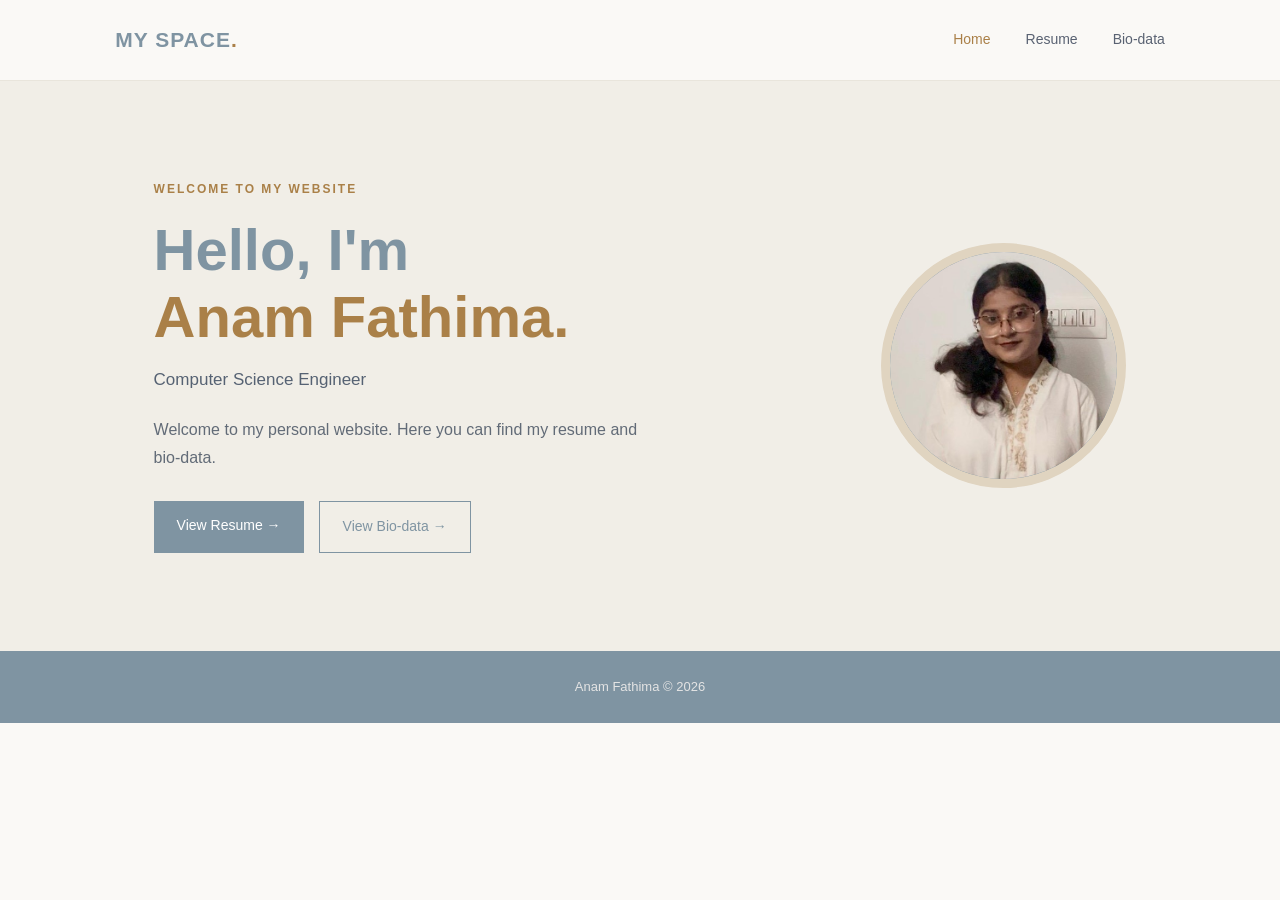
<file: index.html>
<!DOCTYPE html>
<html lang="en">
<head>
<meta charset="UTF-8">
<meta name="viewport" content="width=device-width, initial-scale=1.0">
<title>Anam Fathima | Home</title>
<link rel="stylesheet" href="style.css">
<style>
/* Ensures the photo crops cleanly inside the existing circle */
.profile-circle {
overflow: hidden;
padding: 0;
}
.profile-circle img {
width: 100%;
height: 100%;
object-fit: cover;
object-position: center top;
display: block;
}
</style>
</head>
<body>
<nav>
<a href="index.html" class="logo">MY SPACE<span>.</span></a>
<div class="nav-links">
<a href="index.html" class="active">Home</a>
<a href="resume.html">Resume</a>
<a href="biodata.html">Bio-data</a>
</div>
</nav>
<main>
<section class="hero">
<div class="hero-text">
<p class="eyebrow">WELCOME TO MY WEBSITE</p>
<h1>Hello, I'm<br><span>Anam Fathima.</span></h1>
<h3>Computer Science Engineer</h3>
<p class="intro">
Welcome to my personal website. Here you can find my resume and bio-data.
</p>
<div class="hero-buttons">
<a href="resume.html" class="main-button">View Resume →</a>
<a href="biodata.html" class="outline-button">View Bio-data →</a>
</div>
</div>
<div class="profile-area">
<div class="profile-circle">
<img src="pic.jpeg" alt="Anam Fathima">
</div>
</div>
</section>
</main>
<footer>
<p>Anam Fathima ©️ 2026</p>
</footer>
</body>
</html>
</file>
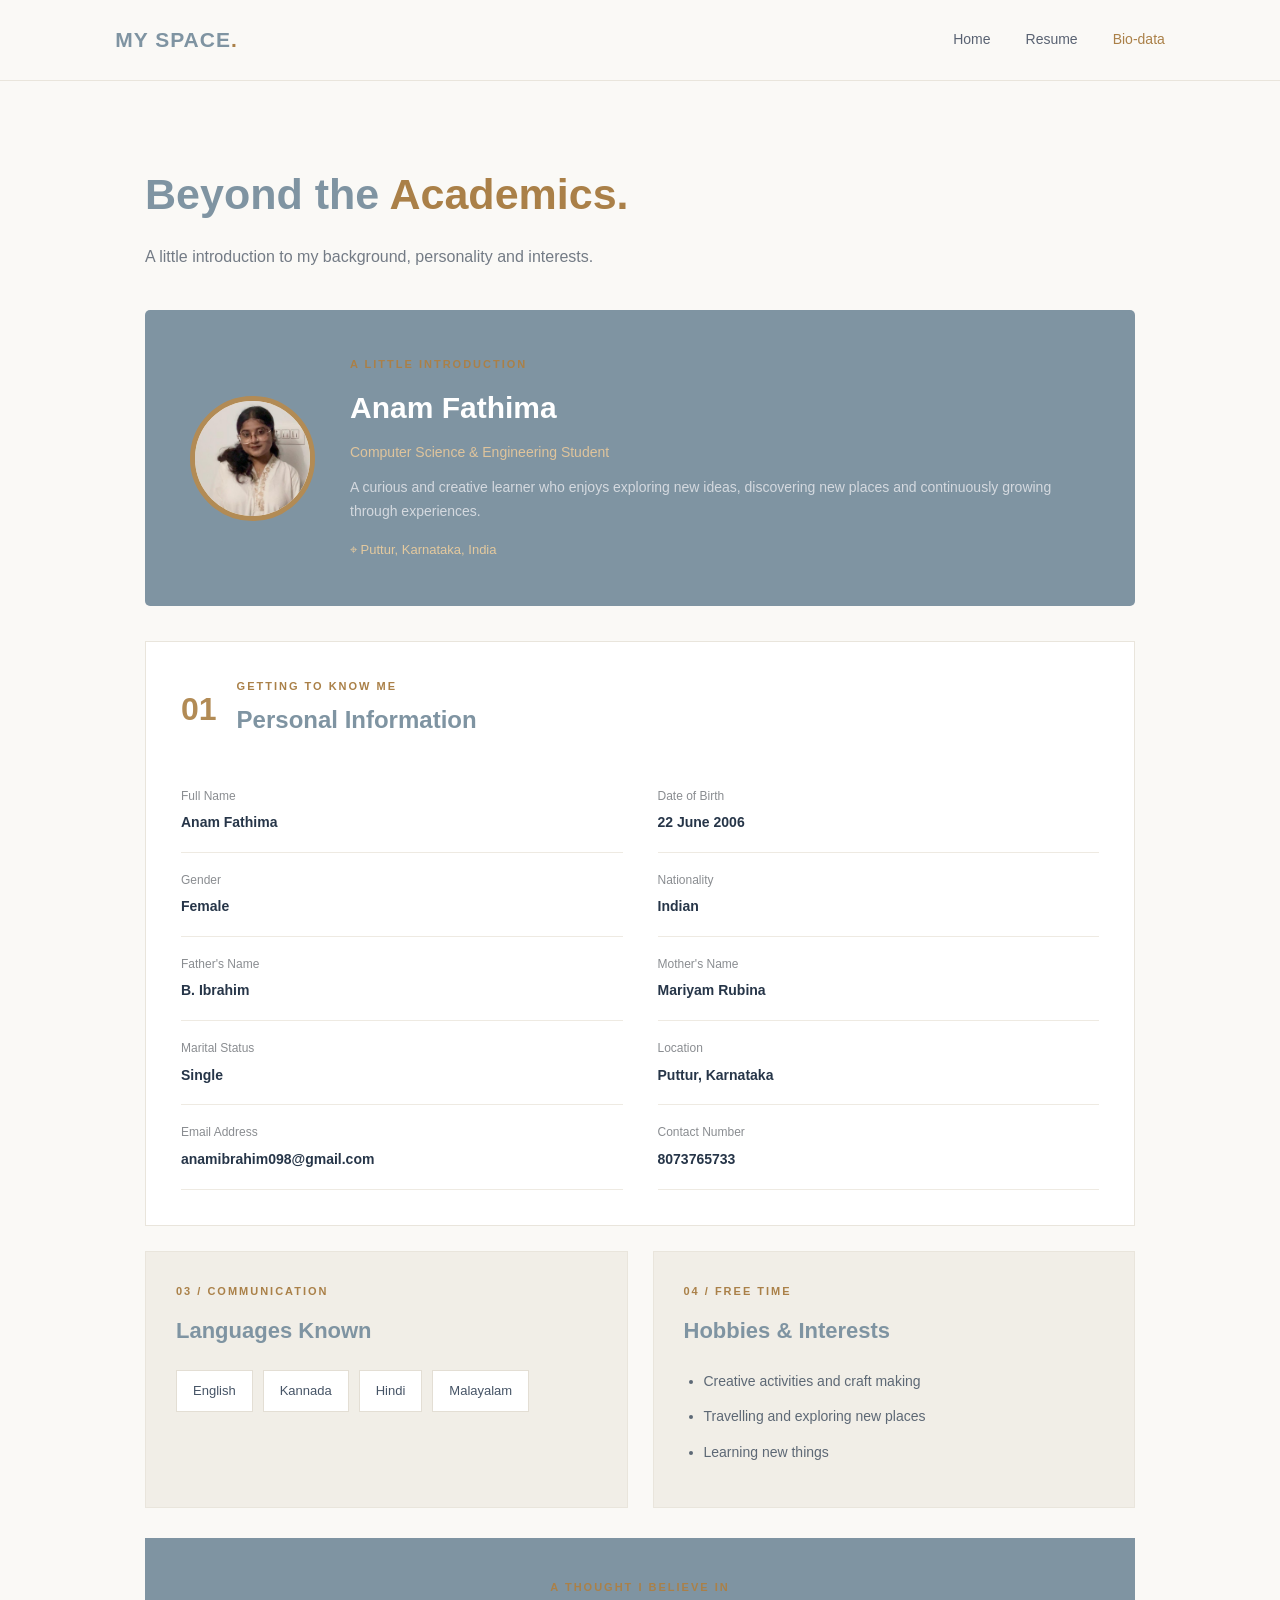
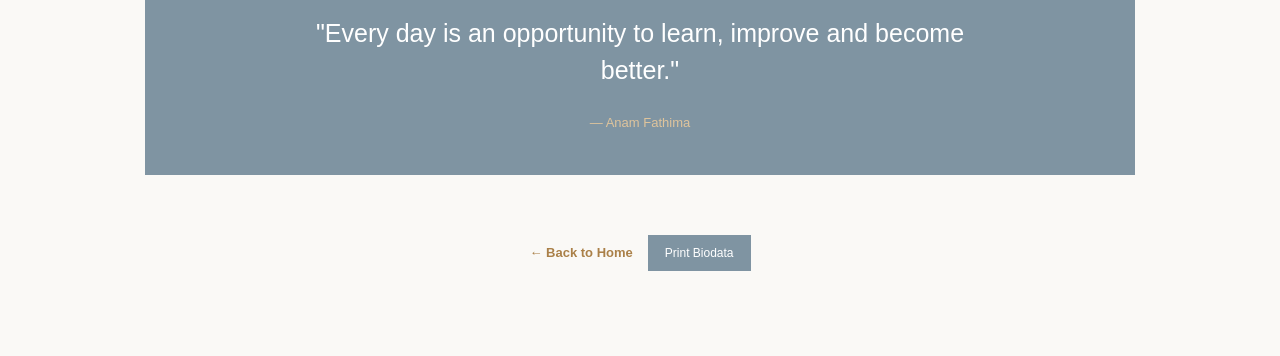
<file: biodata.html>
<!DOCTYPE html>
<html lang="en">
<head>
<meta charset="UTF-8">
<meta name="viewport" content="width=device-width, initial-scale=1.0">
<title>Anam Fathima | Bio-data</title>
<link rel="stylesheet" href="style.css">
<style>
/* Ensures the photo crops cleanly inside the bio-avatar container */
.bio-avatar {
overflow: hidden;
padding: 0;
flex-shrink: 0;
}
.bio-avatar img {
width: 100%;
height: 100%;
object-fit: cover;
object-position: center top;
display: block;
}
/* Bottom Buttons */
.cv-bottom-actions {
display: flex;
justify-content: center;
align-items: center;
gap: 15px;
margin-top: 40px;
padding: 20px 0;
flex-wrap: wrap;
}
/* Hide buttons when printing or saving as PDF */
@media print {
.cv-bottom-actions {
display: none !important;
}
}
</style>
</head>
<body class="bio-page">
<nav>
<a href="index.html" class="logo">MY SPACE<span>.</span></a>
<div class="nav-links">
<a href="index.html">Home</a>
<a href="resume.html">Resume</a>
<a href="biodata.html" class="active">Bio-data</a>
</div>
</nav>
<main class="bio-container">
<header class="bio-heading">
<h1>Beyond the <span>Academics.</span></h1>
<p>A little introduction to my background, personality and interests.</p>
</header>
<section class="bio-profile">
<div class="bio-avatar">
<img src="pic.jpeg" alt="Anam Fathima">
</div>
<div class="bio-profile-info">
<p class="bio-label">A LITTLE INTRODUCTION</p>
<h2>Anam Fathima</h2>
<p class="bio-role">Computer Science & Engineering Student</p>
<p>
A curious and creative learner who enjoys exploring new ideas, discovering new places and continuously growing through experiences.
</p>
<div class="bio-location">⌖ Puttur, Karnataka, India</div>
</div>
</section>
<section class="bio-block">
<div class="bio-section-heading">
<span>01</span>
<div>
<p class="bio-label">GETTING TO KNOW ME</p>
<h2>Personal Information</h2>
</div>
</div>
<div class="bio-details">
<div class="bio-detail">
<span>Full Name</span>
<strong>Anam Fathima</strong>
</div>
<div class="bio-detail">
<span>Date of Birth</span>
<strong>22 June 2006</strong>
</div>
<div class="bio-detail">
<span>Gender</span>
<strong>Female</strong>
</div>
<div class="bio-detail">
<span>Nationality</span>
<strong>Indian</strong>
</div>
<div class="bio-detail">
<span>Father's Name</span>
<strong>B. Ibrahim</strong>
</div>
<div class="bio-detail">
<span>Mother's Name</span>
<strong>Mariyam Rubina</strong>
</div>
<div class="bio-detail">
<span>Marital Status</span>
<strong>Single</strong>
</div>
<div class="bio-detail">
<span>Location</span>
<strong>Puttur, Karnataka</strong>
</div>
<div class="bio-detail">
<span>Email Address</span>
<strong>anamibrahim098@gmail.com</strong>
</div>
<div class="bio-detail">
<span>Contact Number</span>
<strong>8073765733</strong>
</div>
</div>
</section>
<section class="bio-two-column">
<div class="bio-small-card">
<p class="bio-label">03 / COMMUNICATION</p>
<h2>Languages Known</h2>
<div class="bio-pills">
<span>English</span>
<span>Kannada</span>
<span>Hindi</span>
<span>Malayalam</span>
</div>
</div>
<div class="bio-small-card">
<p class="bio-label">04 / FREE TIME</p>
<h2>Hobbies & Interests</h2>
<ul class="bio-hobbies">
<li>Creative activities and craft making</li>
<li>Travelling and exploring new places</li>
<li>Learning new things</li>
</ul>
</div>
</section>
<section class="bio-quote">
<p class="bio-label">A THOUGHT I BELIEVE IN</p>
<h2>"Every day is an opportunity to learn, improve and become better."</h2>
<span>— Anam Fathima</span>
</section>
<!-- Bottom Buttons -->
<div class="cv-bottom-actions">
<a href="index.html" class="back-link">← Back to Home</a>
<button class="print-button" onclick="window.print()">Print Biodata</button>
</div>
</main>
</body>
</html>
</file>
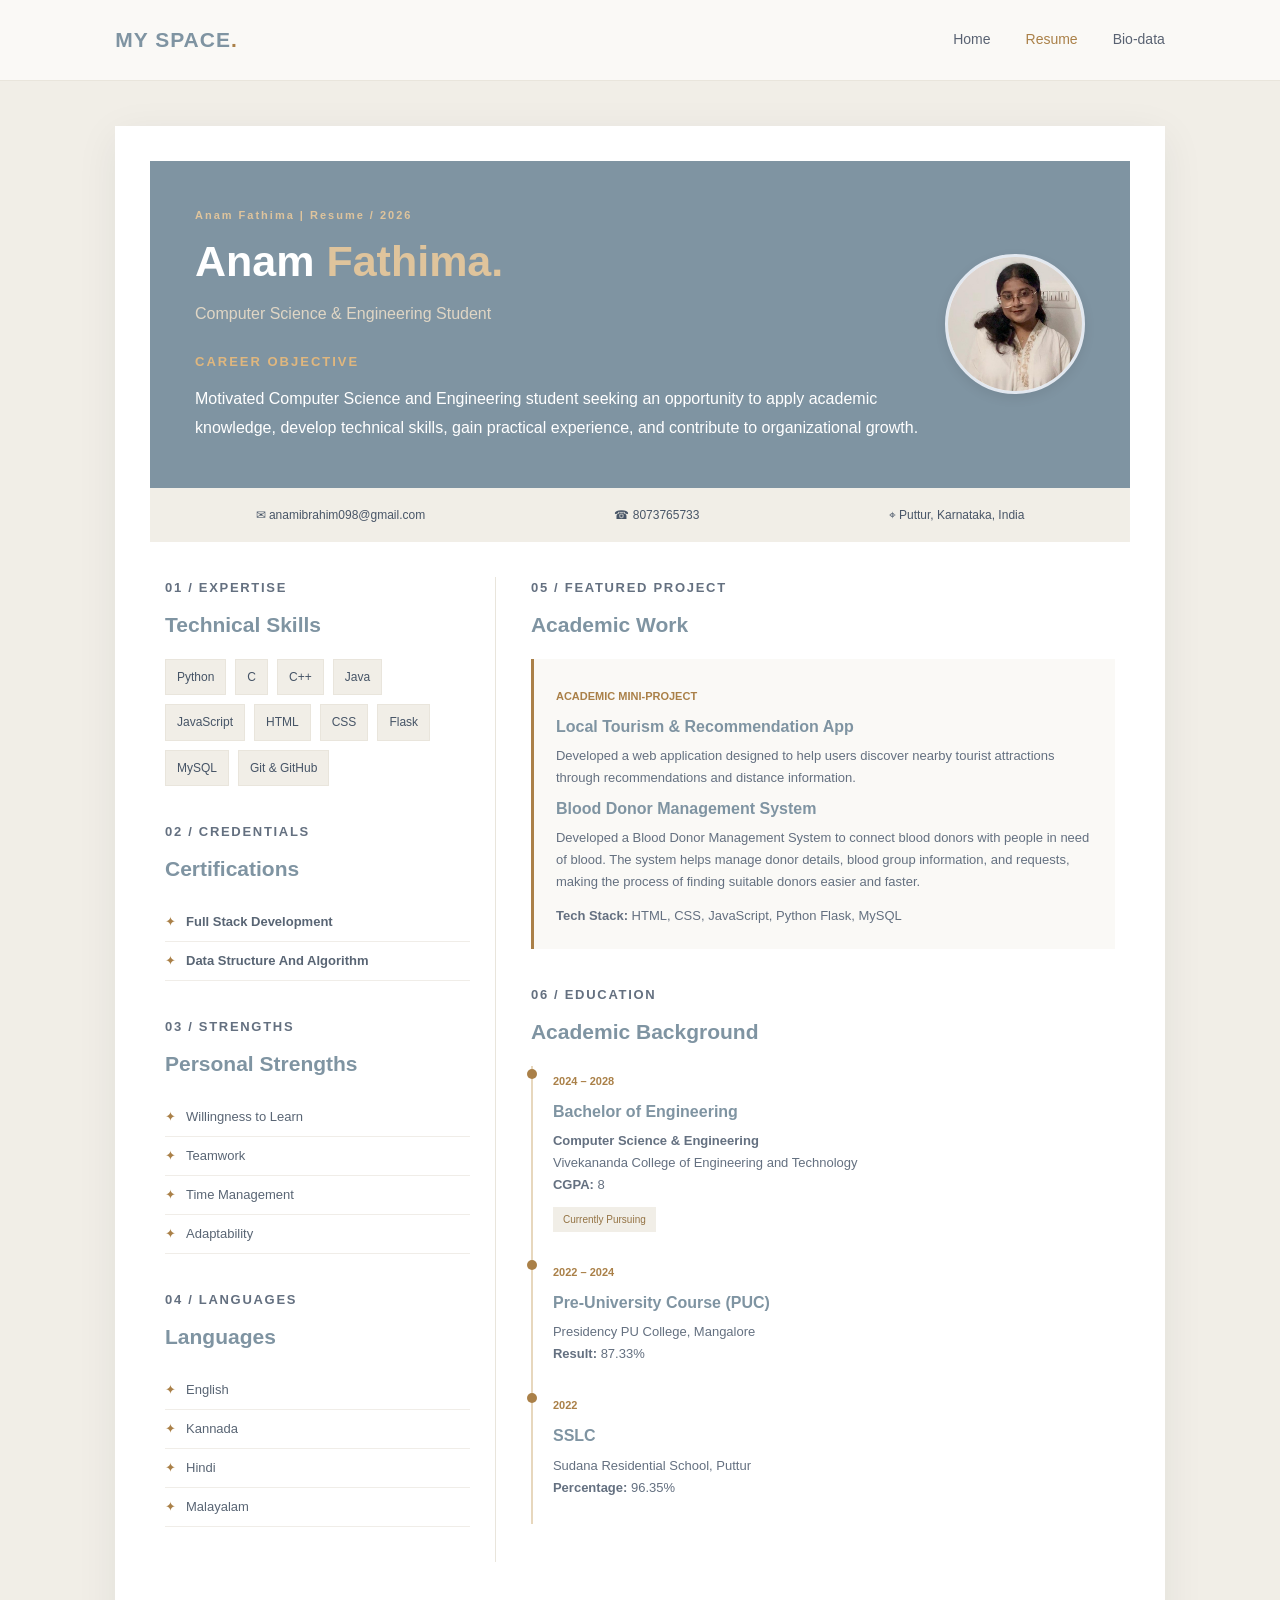
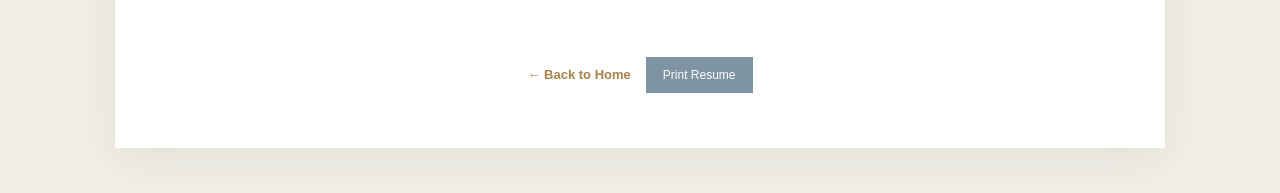
<file: resume.html>
<!DOCTYPE html>
<html lang="en">
<head>
    <meta charset="UTF-8">
    <meta name="viewport" content="width=device-width, initial-scale=1.0">
    <title>Anam Fathima | Resume</title>
    <link rel="stylesheet" href="style.css">

    <style>
        /* Photo Container & Image Styling */
        .cv-header {
            display: flex;
            justify-content: space-between;
            align-items: center;
            gap: 24px;
        }

        .cv-photo {
            width: 140px;
            height: 140px;
            border-radius: 50%;
            overflow: hidden;
            flex-shrink: 0;
            border: 3px solid #e2e8f0;
            box-shadow: 0 4px 12px rgba(0, 0, 0, 0.08);
            background-color: #f8fafc;
        }

        .cv-photo img {
            width: 100%;
            height: 100%;
            object-fit: cover;
            object-position: center top;
            display: block;
        }

        /* Responsive adjustment for mobile screens */
        @media (max-width: 600px) {
            .cv-header {
                flex-direction: column-reverse;
                text-align: center;
            }

            .cv-photo {
                width: 120px;
                height: 120px;
            }
        }

        /* Bottom Buttons */
        .cv-bottom-actions {
            display: flex;
            justify-content: center;
            align-items: center;
            gap: 15px;
            margin-top: 40px;
            padding: 20px 0;
            flex-wrap: wrap;
        }

        /* Hide buttons when printing or saving as PDF */
        @media print {
            .cv-bottom-actions {
                display: none !important;
            }
        }
    </style>
</head>

<body class="resume-page">

<nav>
    <a href="index.html" class="logo">MY SPACE<span>.</span></a>
    <div class="nav-links">
        <a href="index.html">Home</a>
        <a href="resume.html" class="active">Resume</a>
        <a href="biodata.html">Bio-data</a>
    </div>
</nav>

<main class="cv-container">

    <header class="cv-header">
        <div>
            <p class="cv-eyebrow">Anam Fathima | Resume / 2026</p>
            <h1>Anam <span>Fathima.</span></h1>
            <h3>Computer Science & Engineering Student</h3>

            <div class="career-objective">
                <h4>CAREER OBJECTIVE</h4>
                <p class="cv-summary">
                    Motivated Computer Science and Engineering student seeking an opportunity
                    to apply academic knowledge, develop technical skills, gain practical
                    experience, and contribute to organizational growth.
                </p>
            </div>
        </div>

        <!-- Profile Photo Section -->
        <div class="cv-photo">
            <img src="pic.jpeg" alt="Anam Fathima" onerror="this.src='https://via.placeholder.com/150?text=Photo'">
        </div>
    </header>

    <div class="cv-contact">
        <span>✉ anamibrahim098@gmail.com</span>
        <span>☎ 8073765733</span>
        <span>⌖ Puttur, Karnataka, India</span>
    </div>

    <div class="cv-layout">

        <aside class="cv-sidebar">

            <section class="cv-section">
                <p class="cv-label">01 / EXPERTISE</p>
                <h2>Technical Skills</h2>
                <div class="cv-tags">
                    <span>Python</span>
                    <span>C</span>
                    <span>C++</span>
                    <span>Java</span>
                    <span>JavaScript</span>
                    <span>HTML</span>
                    <span>CSS</span>
                    <span>Flask</span>
                    <span>MySQL</span>
                    <span>Git & GitHub</span>
                </div>
            </section>

            <section class="cv-section">
                <p class="cv-label">02 / CREDENTIALS</p>
                <h2>Certifications</h2>

                <ul class="cv-list">
                    <li><strong>Full Stack Development</strong><br><small></small></li>
                    <li><strong>Data Structure And Algorithm </strong><br><small></small></li>
                </ul>
            </section>

            <section class="cv-section">
                <p class="cv-label">03 / STRENGTHS</p>
                <h2>Personal Strengths</h2>

                <ul class="cv-list">
                    <li>Willingness to Learn</li>
                    <li>Teamwork</li>
                    <li>Time Management</li>
                    <li>Adaptability</li>
                </ul>
            </section>

            <section class="cv-section">
                <p class="cv-label">04 / LANGUAGES</p>
                <h2>Languages</h2>

                <ul class="cv-list">
                    <li>English</li>
                    <li>Kannada</li>
                    <li>Hindi</li>
                    <li>Malayalam</li>
                </ul>
            </section>

        </aside>

        <div class="cv-main">

            <section class="cv-section">
                <p class="cv-label">05 / FEATURED PROJECT</p>
                <h2>Academic Work</h2>

                <div class="cv-project">
                    <span class="cv-year">ACADEMIC MINI-PROJECT</span>
                    <h3>Local Tourism & Recommendation App</h3>
                    <p>
                        Developed a web application designed to help users discover nearby tourist
                        attractions through recommendations
                        and distance information.
                    </p>

                    <h3>Blood Donor Management System</h3>
                    <p>
                        Developed a Blood Donor Management System to connect blood donors with people in need of blood. The system helps manage donor details, blood group information, and requests, making the process of finding suitable donors easier and faster.
                    </p>

                    <p class="cv-tech">
                        <b>Tech Stack:</b> HTML, CSS, JavaScript, Python Flask, MySQL
                    </p>
                </div>
            </section>

            <section class="cv-section">
                <p class="cv-label">06 / EDUCATION</p>
                <h2>Academic Background</h2>

                <div class="education-item">
                    <span class="cv-year">2024 – 2028</span>
                    <h3>Bachelor of Engineering</h3>
                    <p class="cv-course">Computer Science & Engineering</p>
                    <p>Vivekananda College of Engineering and Technology</p>
                    <p><strong>CGPA:</strong> 8</p>
                    <span class="cv-status">Currently Pursuing</span>
                </div>

                <div class="education-item">
                    <span class="cv-year">2022 – 2024</span>
                    <h3>Pre-University Course (PUC)</h3>
                    <p>Presidency PU College, Mangalore</p>
                    <p><strong>Result:</strong> 87.33%</p>
                </div>

                <div class="education-item">
                    <span class="cv-year">2022</span>
                    <h3>SSLC</h3>
                    <p>Sudana Residential School, Puttur</p>
                    <p><strong>Percentage:</strong> 96.35%</p>
                </div>
            </section>

        </div>

    </div>

    <!-- Bottom Buttons -->
    <div class="cv-bottom-actions">

        <a href="index.html" class="back-link">
            ← Back to Home
        </a>

        <button class="print-button" onclick="window.print()">
            Print Resume
        </button>

    </div>

</main>

</body>
</html>
</file>
<file: style.css>
/* =====================================
   GLOBAL STYLING
===================================== */

* {
    margin: 0;
    padding: 0;
    box-sizing: border-box;
    scroll-behavior: smooth;
}

body {
    font-family: 'Segoe UI', Arial, sans-serif;
    background: #faf9f6;
    color: #202c3c;
    line-height: 1.7;
}

:root {
    --navy: #7f94a2;
    --gold: #aa8048;
    --cream: #f1eee7;
    --white: #ffffff;
    --muted: #68717c;
    --border: #e9e5dc;
}


/* =====================================
   NAVIGATION
===================================== */

nav {
    display: flex;
    justify-content: space-between;
    align-items: center;
    padding: 22px 9%;
    background: #faf9f6;
    border-bottom: 1px solid var(--border);
}

.logo {
    text-decoration: none;
    font-size: 21px;
    font-weight: 800;
    letter-spacing: 1px;
    color: var(--navy);
}

.logo span {
    color: var(--gold);
}

.nav-links {
    display: flex;
    gap: 35px;
}

.nav-links a {
    text-decoration: none;
    color: #596272;
    font-size: 14px;
    transition: 0.3s;
}

.nav-links a:hover,
.nav-links .active {
    color: var(--gold);
}


/* =====================================
   HOME PAGE - HERO
===================================== */

.hero {
    min-height: 570px;
    padding: 90px 12%;
    display: flex;
    justify-content: space-between;
    align-items: center;
    gap: 50px;
    background: var(--cream);
}

.hero-text {
    max-width: 570px;
}

.eyebrow {
    color: var(--gold);
    font-size: 12px;
    font-weight: 700;
    letter-spacing: 2px;
    margin-bottom: 18px;
}

.hero h1 {
    font-size: 58px;
    line-height: 1.15;
    color: var(--navy);
}

.hero h1 span {
    color: var(--gold);
}

.hero h3 {
    font-size: 17px;
    font-weight: 500;
    margin-top: 15px;
    color: #566273;
}

.intro {
    color: #626b77;
    margin: 22px 0 30px;
    max-width: 490px;
}

.hero-buttons {
    display: flex;
    flex-wrap: wrap;
    gap: 15px;
}

.main-button,
.outline-button {
    display: inline-block;
    text-decoration: none;
    padding: 13px 23px;
    font-size: 14px;
    transition: 0.3s;
    border: none;
    cursor: pointer;
}

.main-button {
    background: var(--navy);
    color: white;
}

.main-button:hover {
    background: var(--gold);
}

.outline-button {
    border: 1px solid var(--navy);
    color: var(--navy);
}

.outline-button:hover {
    background: var(--navy);
    color: white;
}


/* =====================================
   HOME PAGE - PROFILE
===================================== */

.profile-area {
    text-align: center;
}

.profile-circle {
    width: 245px;
    height: 245px;
    border-radius: 50%;
    background: var(--navy);
    border: 9px solid #e0d4c0;
    display: flex;
    justify-content: center;
    align-items: center;
    margin: auto;
}

.profile-circle span {
    font-size: 65px;
    font-weight: 700;
    color: #e8d8bd;
}

.profile-area p {
    font-size: 10px;
    letter-spacing: 2px;
    margin-top: 22px;
    color: #7a6c59;
}


/* =====================================
   HOME PAGE - SECTIONS
===================================== */

.about-section,
.skills-section,
.project-section,
.explore-section {
    padding: 85px 12%;
}

.about-section h2,
.skills-section h2,
.project-section h2,
.explore-section h2 {
    font-size: 32px;
    margin-bottom: 22px;
    color: var(--navy);
}

.about-section > p:last-child {
    max-width: 700px;
    color: #626b77;
}

.skills-section {
    background: var(--cream);
}


/* =====================================
   SKILLS CARDS
===================================== */

.skills-grid {
    display: grid;
    grid-template-columns: repeat(4, 1fr);
    gap: 20px;
}

.skill-card {
    background: white;
    padding: 27px 22px;
    border: 1px solid var(--border);
    transition: 0.3s;
}

.skill-card:hover {
    transform: translateY(-6px);
    box-shadow: 0 10px 25px #202c3c12;
}

.skill-card span {
    color: var(--gold);
    font-size: 13px;
    font-weight: bold;
}

.skill-card h3 {
    font-size: 17px;
    margin: 13px 0 8px;
}

.skill-card p {
    font-size: 13px;
    color: #707985;
}


/* =====================================
   PROJECT SECTION
===================================== */

.project-card {
    background: white;
    border: 1px solid var(--border);
    padding: 35px;
    max-width: 850px;
    border-left: 4px solid var(--gold);
}

.project-top {
    display: flex;
    justify-content: space-between;
    flex-wrap: wrap;
    gap: 10px;
    color: var(--gold);
    font-size: 11px;
    font-weight: bold;
    letter-spacing: 1px;
}

.project-label {
    color: #777;
}

.project-card h3 {
    font-size: 23px;
    margin: 20px 0 12px;
}

.project-card p {
    color: var(--muted);
    font-size: 14px;
}

.tags {
    display: flex;
    flex-wrap: wrap;
    gap: 10px;
    margin-top: 22px;
}

.tags span {
    background: var(--cream);
    color: #526071;
    padding: 6px 13px;
    font-size: 12px;
}


/* =====================================
   EXPLORE CARDS
===================================== */

.explore-section {
    background: var(--cream);
}

.explore-grid {
    display: grid;
    grid-template-columns: 1fr 1fr;
    gap: 22px;
}

.explore-card {
    background: white;
    padding: 30px;
    text-decoration: none;
    color: var(--navy);
    border: 1px solid var(--border);
    transition: 0.3s;
}

.explore-card:hover {
    transform: translateY(-5px);
    border-color: var(--gold);
}

.explore-card span {
    color: var(--gold);
    font-size: 13px;
}

.explore-card h3 {
    margin: 12px 0;
    font-size: 21px;
}

.explore-card p {
    font-size: 14px;
    color: var(--muted);
}


/* =====================================
   RESUME PAGE
===================================== */

.resume-page {
    background: #f1eee7;
}

.cv-container {
    max-width: 1050px;
    margin: 45px auto;
    padding: 35px;
    background: white;
    box-shadow: 0 10px 40px #202c3c12;
}

.cv-actions {
    display: flex;
    justify-content: space-between;
    align-items: center;
    gap: 15px;
    margin-bottom: 25px;
}

.back-link {
    color: var(--gold);
    text-decoration: none;
    font-size: 13px;
    font-weight: 600;
}

.print-button {
    background: var(--navy);
    color: white;
    border: none;
    padding: 11px 17px;
    cursor: pointer;
    font-size: 12px;
    transition: 0.3s;
}

.print-button:hover {
    background: var(--gold);
}


/* Bottom Buttons */

.cv-bottom-actions {
    display: flex;
    justify-content: center;
    align-items: center;
    gap: 15px;
    margin-top: 40px;
    padding: 20px 0;
    flex-wrap: wrap;
}


/* Resume Header */

.cv-header {
    background: var(--navy);
    padding: 45px;
    display: flex;
    justify-content: space-between;
    align-items: center;
    gap: 25px;
    color: white;
}

.cv-eyebrow {
    color: #dfc49c;
    font-size: 11px;
    letter-spacing: 2px;
    font-weight: 700;
}

.cv-header h1 {
    font-size: 43px;
    margin: 12px 0;
    line-height: 1.2;
}

.cv-header h1 span {
    color: #dfc49c;
}

.cv-header h3 {
    color: #e0d6c5;
    font-size: 16px;
    font-weight: 500;
}

.career-objective {
    margin-top: 24px;
}

.career-objective h4 {
    font-size: 13px;
    letter-spacing: 2px;
    color: #e0b77e;
    margin-bottom: 12px;
    font-weight: 700;
}

.career-objective .cv-summary {
    margin-top: 0;
    line-height: 1.8;
}

.cv-monogram {
    width: 105px;
    height: 105px;
    min-width: 105px;
    border-radius: 50%;
    background: #e8d8bd;
    color: var(--navy);
    border: 5px solid #b28b55;
    display: flex;
    justify-content: center;
    align-items: center;
    font-size: 33px;
    font-weight: 800;
}


/* Resume Contact */

.cv-contact {
    display: flex;
    justify-content: space-around;
    flex-wrap: wrap;
    gap: 12px;
    background: var(--cream);
    padding: 17px;
    font-size: 12px;
    color: #485567;
}


/* Resume Columns */

.cv-layout {
    display: grid;
    grid-template-columns: 0.85fr 1.5fr;
    gap: 35px;
    padding: 35px 15px;
}

.cv-sidebar {
    border-right: 1px solid var(--border);
    padding-right: 25px;
}

.cv-section {
    margin-bottom: 35px;
}

.cv-label {
    color: var(--gold);
    font-size: 10px;
    font-weight: 700;
    letter-spacing: 1.7px;
    margin-bottom: 8px;
}

.cv-section h2 {
    color: var(--navy);
    font-size: 21px;
    margin-bottom: 16px;
}

.cv-section p {
    color: #647080;
    font-size: 13px;
}


/* Resume Skills */

.cv-tags {
    display: flex;
    flex-wrap: wrap;
    gap: 9px;
}

.cv-tags span {
    background: var(--cream);
    color: #465466;
    border: 1px solid var(--border);
    padding: 7px 11px;
    font-size: 12px;
}

.cv-list {
    list-style: none;
}

.cv-list li {
    color: #596574;
    font-size: 13px;
    padding: 8px 0;
    border-bottom: 1px solid #f0ede8;
}

.cv-list li::before {
    content: "✦";
    color: var(--gold);
    margin-right: 10px;
}


/* Resume Education */

.education-item {
    position: relative;
    padding: 0 0 25px 20px;
    border-left: 2px solid #e7d7bd;
}

.education-item::before {
    content: "";
    position: absolute;
    left: -6px;
    top: 3px;
    width: 10px;
    height: 10px;
    border-radius: 50%;
    background: var(--gold);
}

.cv-year {
    color: var(--gold);
    font-size: 11px;
    font-weight: 700;
}

.education-item h3,
.cv-project h3 {
    color: var(--navy);
    font-size: 16px;
    margin: 5px 0;
}

.cv-course {
    font-weight: 600;
}

.cv-status {
    display: inline-block;
    background: #f1eee7;
    color: #947344;
    padding: 4px 10px;
    font-size: 10px;
    margin-top: 10px;
}


/* Resume Project */

.cv-project {
    padding: 22px;
    background: #faf9f6;
    border-left: 3px solid var(--gold);
}

.cv-project .cv-tech {
    margin-top: 12px;
}


/* Resume Declaration */

.cv-declaration {
    display: flex;
    justify-content: space-between;
    flex-wrap: wrap;
    gap: 10px;
    margin-top: 20px;
    font-size: 12px;
    color: #596574;
}


/* =====================================
   BIO-DATA PAGE
===================================== */

.bio-page {
    background: #faf9f6;
}

.bio-container {
    max-width: 1050px;
    margin: auto;
    padding: 65px 30px;
}

.bio-heading {
    margin-bottom: 40px;
}

.bio-eyebrow,
.bio-label {
    color: var(--gold);
    font-size: 11px;
    font-weight: 700;
    letter-spacing: 2px;
}

.bio-heading h1 {
    font-size: 43px;
    color: var(--navy);
    margin: 12px 0;
}

.bio-heading h1 span {
    color: var(--gold);
}

.bio-heading > p:last-child {
    color: #737b85;
}


/* Bio Profile */

.bio-profile {
    display: flex;
    align-items: center;
    gap: 35px;
    background: var(--navy);
    padding: 45px;
    color: white;
    margin-bottom: 35px;
    border-radius: 5px;
}

.bio-avatar {
    width: 125px;
    height: 125px;
    min-width: 125px;
    border-radius: 50%;
    background: #e8d8bd;
    color: var(--navy);
    display: flex;
    align-items: center;
    justify-content: center;
    font-size: 38px;
    font-weight: 800;
    border: 5px solid #b28b55;
}

.bio-profile-info h2 {
    font-size: 30px;
    margin: 8px 0;
}

.bio-role {
    color: #dfc49c;
    margin-bottom: 12px;
    font-size: 14px;
}

.bio-profile-info > p:not(.bio-label):not(.bio-role) {
    color: #d4d9df;
    font-size: 14px;
}

.bio-location {
    margin-top: 15px;
    color: #e4c99e;
    font-size: 13px;
}


/* Bio Sections */

.bio-block {
    background: white;
    padding: 35px;
    margin-bottom: 25px;
    border: 1px solid var(--border);
}

.bio-section-heading {
    display: flex;
    align-items: center;
    gap: 20px;
    margin-bottom: 28px;
}

.bio-section-heading > span {
    font-size: 32px;
    color: #b28b55;
    font-weight: 700;
}

.bio-section-heading h2 {
    font-size: 24px;
    color: var(--navy);
    margin-top: 4px;
}


/* Bio Personal Details */

.bio-details {
    display: grid;
    grid-template-columns: 1fr 1fr;
    gap: 0 35px;
}

.bio-detail {
    padding: 17px 0;
    border-bottom: 1px solid #eeeae2;
    display: flex;
    flex-direction: column;
    gap: 5px;
    min-width: 0;
}

.bio-detail span,
.bio-signature span {
    color: #8a8d91;
    font-size: 12px;
}

.bio-detail strong {
    color: #263548;
    font-size: 14px;
    overflow-wrap: anywhere;
}


/* Bio Education */

.bio-education {
    border-left: 2px solid #e8d8bd;
    margin-left: 7px;
    padding-left: 28px;
}

.bio-edu-item {
    position: relative;
    padding-bottom: 28px;
}

.bio-edu-item:last-child {
    padding-bottom: 0;
}

.bio-dot {
    position: absolute;
    left: -35px;
    top: 5px;
    width: 12px;
    height: 12px;
    background: var(--gold);
    border-radius: 50%;
    border: 3px solid var(--cream);
}

.bio-year {
    color: var(--gold);
    font-size: 12px;
    font-weight: 700;
}

.bio-edu-item h3 {
    color: var(--navy);
    font-size: 18px;
    margin: 5px 0;
}

.bio-edu-item p {
    color: #515f70;
    font-size: 14px;
}

.bio-edu-item small {
    color: #888;
}


/* Bio Languages and Hobbies */

.bio-two-column {
    display: grid;
    grid-template-columns: 1fr 1fr;
    gap: 25px;
    margin-bottom: 30px;
}

.bio-small-card {
    background: var(--cream);
    padding: 30px;
    border: 1px solid var(--border);
}

.bio-small-card h2 {
    font-size: 22px;
    color: var(--navy);
    margin: 12px 0 20px;
}

.bio-pills {
    display: flex;
    flex-wrap: wrap;
    gap: 10px;
}

.bio-pills span {
    background: white;
    color: #465466;
    padding: 9px 16px;
    font-size: 13px;
    border: 1px solid #e3ded4;
}

.bio-hobbies {
    padding-left: 20px;
    color: #5d6875;
    font-size: 14px;
}

.bio-hobbies li {
    margin-bottom: 12px;
}


/* Bio Quote */

.bio-quote {
    background: var(--navy);
    padding: 40px;
    text-align: center;
    color: white;
    margin-bottom: 30px;
}

.bio-quote h2 {
    font-size: 25px;
    font-weight: 500;
    max-width: 650px;
    margin: 18px auto;
    line-height: 1.5;
}

.bio-quote span {
    color: #dfc49c;
    font-size: 13px;
}


/* Bio Declaration */

.bio-declaration {
    background: white;
    border: 1px solid var(--border);
    padding: 35px;
}

.bio-declaration h2 {
    color: var(--navy);
    margin: 10px 0;
}

.bio-declaration > p:not(.bio-label) {
    color: #66717e;
    font-size: 14px;
}

.bio-signature {
    display: flex;
    justify-content: space-between;
    gap: 20px;
    flex-wrap: wrap;
    margin-top: 35px;
}

.bio-signature div {
    display: flex;
    flex-direction: column;
    gap: 7px;
}

.bio-signature strong {
    font-size: 13px;
    color: #263548;
}


/* =====================================
   FOOTER
===================================== */

footer {
    background: var(--navy);
    color: #e4e4e4;
    text-align: center;
    padding: 25px;
    font-size: 13px;
}


/* =====================================
   TABLET RESPONSIVE
===================================== */

@media (max-width: 900px) {

    .hero {
        padding: 70px 7%;
    }

    .about-section,
    .skills-section,
    .project-section,
    .explore-section {
        padding: 65px 7%;
    }

    .skills-grid {
        grid-template-columns: repeat(2, 1fr);
    }

    .cv-layout {
        gap: 22px;
    }

    .cv-container {
        margin: 25px 15px;
        padding: 22px;
    }
}


/* =====================================
   MOBILE RESPONSIVE
===================================== */

@media (max-width: 650px) {

    nav {
        padding: 20px 6%;
        flex-direction: column;
        gap: 15px;
    }

    .nav-links {
        gap: 20px;
    }

    .nav-links a {
        font-size: 13px;
    }

    .hero {
        padding: 60px 7%;
        flex-direction: column;
        text-align: center;
    }

    .hero h1 {
        font-size: 43px;
    }

    .hero-buttons {
        justify-content: center;
    }

    .profile-circle {
        width: 190px;
        height: 190px;
    }

    .profile-circle span {
        font-size: 50px;
    }

    .about-section,
    .skills-section,
    .project-section,
    .explore-section {
        padding: 55px 7%;
    }

    .skills-grid,
    .explore-grid {
        grid-template-columns: 1fr;
    }

    .about-section h2,
    .skills-section h2,
    .project-section h2,
    .explore-section h2 {
        font-size: 26px;
    }

    .project-card {
        padding: 25px;
    }

    /* Resume Mobile */

    .cv-container {
        margin: 15px 8px;
        padding: 15px;
    }

    .cv-header {
        flex-direction: column-reverse;
        align-items: flex-start;
        padding: 28px 22px;
    }

    .cv-header h1 {
        font-size: 34px;
    }

    .cv-monogram {
        width: 75px;
        height: 75px;
        min-width: 75px;
        font-size: 25px;
    }

    .cv-contact {
        flex-direction: column;
        align-items: flex-start;
        padding: 18px;
    }

    .cv-layout {
        grid-template-columns: 1fr;
        padding: 25px 10px;
    }

    .cv-sidebar {
        border-right: none;
        border-bottom: 1px solid var(--border);
        padding-right: 0;
        padding-bottom: 10px;
    }

    .cv-actions {
        flex-wrap: wrap;
    }

    /* Bottom Buttons Mobile */

    .cv-bottom-actions {
        flex-direction: column;
        align-items: stretch;
    }

    .cv-bottom-actions .back-link,
    .cv-bottom-actions .print-button {
        text-align: center;
        padding: 12px 17px;
    }

    /* Bio-data Mobile */

    .bio-container {
        padding: 45px 18px;
    }

    .bio-heading h1 {
        font-size: 32px;
    }

    .bio-profile {
        flex-direction: column;
        text-align: center;
        padding: 30px 20px;
    }

    .bio-avatar {
        width: 105px;
        height: 105px;
        min-width: 105px;
        font-size: 32px;
    }

    .bio-profile-info h2 {
        font-size: 25px;
    }

    .bio-block,
    .bio-declaration {
        padding: 25px 20px;
    }

    .bio-details {
        grid-template-columns: 1fr;
    }

    .bio-two-column {
        grid-template-columns: 1fr;
    }

    .bio-quote {
        padding: 30px 20px;
    }

    .bio-quote h2 {
        font-size: 20px;
    }

    .bio-signature {
        flex-direction: column;
    }
}


/* =====================================
   PRINT / SAVE AS PDF
===================================== */

@media print {

    nav,
    footer,
    .cv-actions,
    .cv-bottom-actions {
        display: none !important;
    }

    body,
    .resume-page,
    .bio-page {
        background: white !important;
    }

    .cv-container,
    .bio-container {
        margin: 0;
        padding: 0;
        max-width: 100%;
        box-shadow: none;
    }

    .cv-header,
    .bio-profile,
    .bio-quote {
        print-color-adjust: exact;
        -webkit-print-color-adjust: exact;
    }

    .cv-section,
    .bio-block,
    .bio-profile,
    .bio-two-column,
    .bio-quote,
    .bio-declaration {
        break-inside: avoid;
    }

    a {
        text-decoration: none;
    }

    @page {
        size: A4;
        margin: 12mm;
    }
}
</file>
